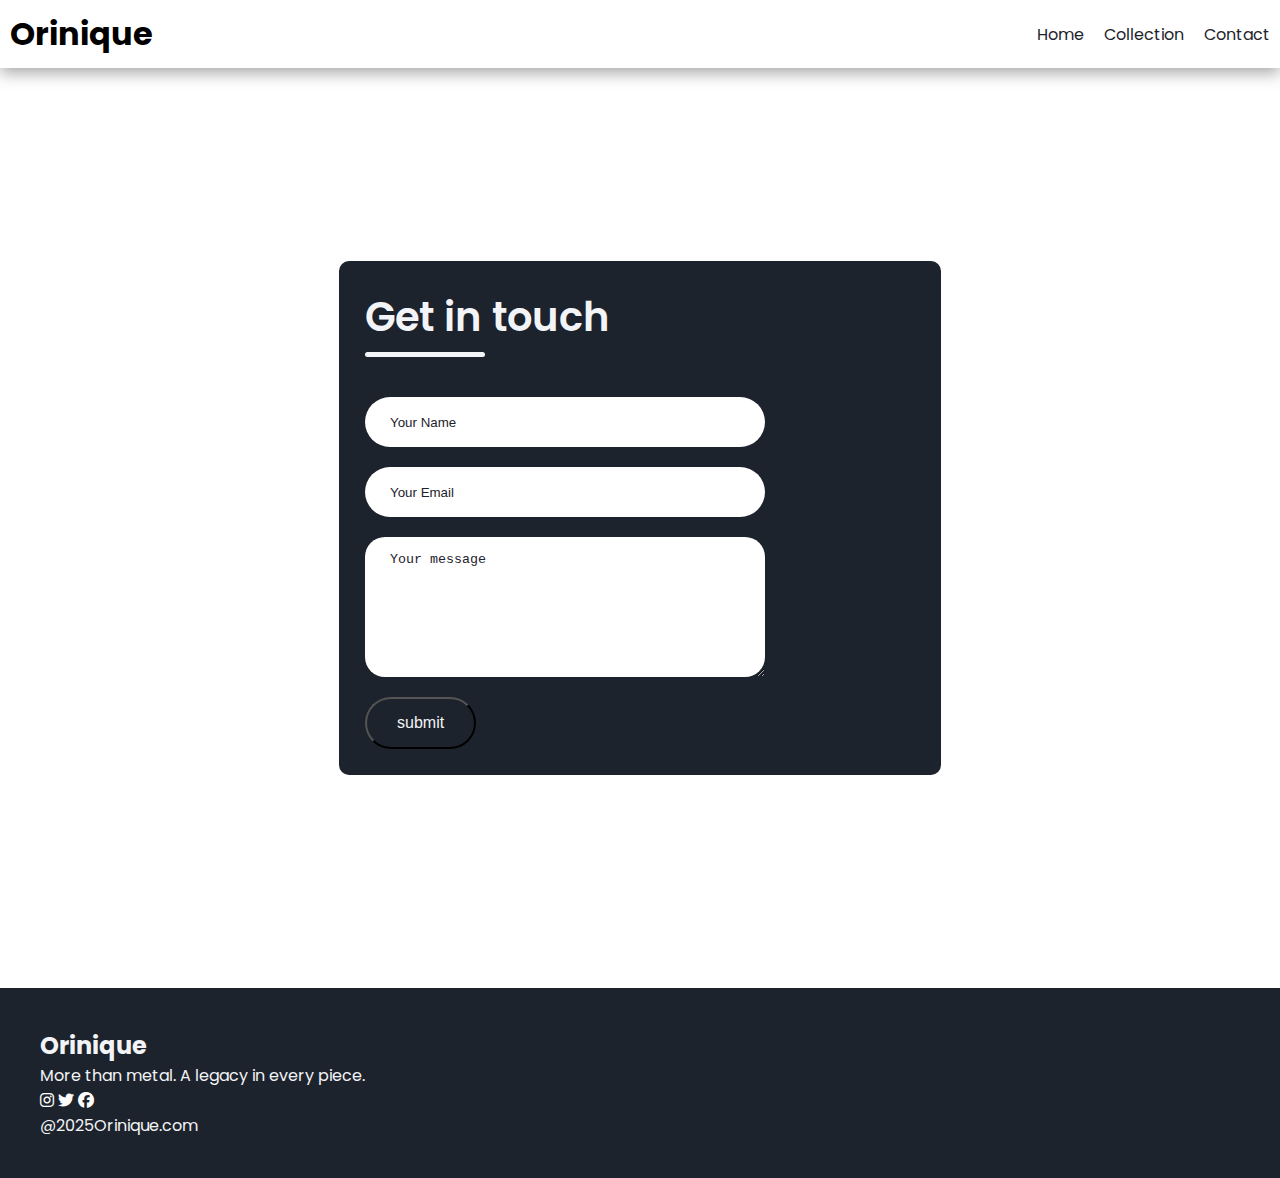
<file: contact.html>
<html>

<head>
    <meta charset="UTF-8">
    <meta name="viewport" content="width-device-width, initial-scale=1.0">
    <title>Orinique</title>
</head>

<body>
    <link rel="preconnect" href="https://fonts.googleapis.com">
    <link rel="preconnect" href="https://fonts.gstatic.com" crossorigin>
    <link
        href="https://fonts.googleapis.com/css2?family=Poppins:ital,wght@0,100;0,200;0,300;0,400;0,500;0,600;0,700;0,800;0,900;1,100;1,200;1,300;1,400;1,500;1,600;1,700;1,800;1,900&display=swap"
        rel="stylesheet">
    <link rel="stylesheet" href=" style.css">
    <link rel="stylesheet" href="https://cdnjs.cloudflare.com/ajax/libs/font-awesome/6.7.2/css/all.min.css"
        integrity="sha512-Evv84Mr4kqVGRNSgIGL/F/aIDqQb7xQ2vcrdIwxfjThSH8CSR7PBEakCr51Ck+w+/U6swU2Im1vVX0SVk9ABhg=="
        crossorigin="anonymous" referrerpolicy="no-referrer" />

    <nav class="navbar">
        <h1>Orinique</h1>
        <div class="navbar-links">
            <p class="navbar-link"><a href="index.html">Home</a></p>
            <p class="navbar-link"><a href="collection.html">Collection</a></p>
            <p class="navbar-link"><a href="contact.html">Contact</a></p>
        </div>
        <div class="navbar-menu-toggle" onclick="showNavbar()">
            <i class="fa-solid fa-bars"></i>
        </div>
    </nav>
    <div class="side-navbar">
        <p style="text-align: right;" onclick="closeNavbar()">
            <i class="fa-solid fa-xmark"></i>
        </p>

        <div class="side-navbar-links">
            <p class="side-navbar-link"><a href="index.html">Home</a></p>
            <p class="side-navbar-link"><a href="collection.html">Collection</a></p>
            <p class="side-navbar-link"><a href="contact.html">Contact</a></p>
        </div>
    </div>

    <div class="contact-container">
        <form action="https://api.web3forms.com/submit" method="POST"; class="contact-left" style="background-color: #1d232c; display: flex;  flex-direction: column;  padding: 2vw ; width: 70%;  max-width: 550px;  border-radius: 10px;">
            <div class="contact-left-title">
                <h2 style="color: #f2f4f7;">Get in touch</h2>
                <hr>
            </div>
            <input type="hidden" name="access_key" value="a66b855c-ec61-4997-8194-911c9d969f7c">
            <input type="text" name="name" placeholder="Your Name" class="contact-input" required>
            <input type="email" name="email" placeholder="Your Email" class="contact-input" required>
            <textarea name="message" placeholder="Your message" class="contact-input" required></textarea>
            <button type="submit">submit</button>
        </form>
    </div>
    <div class="footer">
        <div class="footer-container">
            <div class="footer-box-1">
                <h2 class="headingText">Orinique</h2>
                <p>More than metal. A legacy in every piece.</p>
                <div class="footer-icon-container">
                    <i class="fa-brands fa-instagram" style="color: white;"></i>
                    <i class="fa-brands fa-twitter" style="color: white;"></i>
                    <i class="fa-brands fa-facebook" style="color: white;"></i>
                </div>
            </div>
        </div>
        <p>@2025Orinique.com</p>
    </div>

    <script src="collection.js"></script>
</body>

</html>
</file>
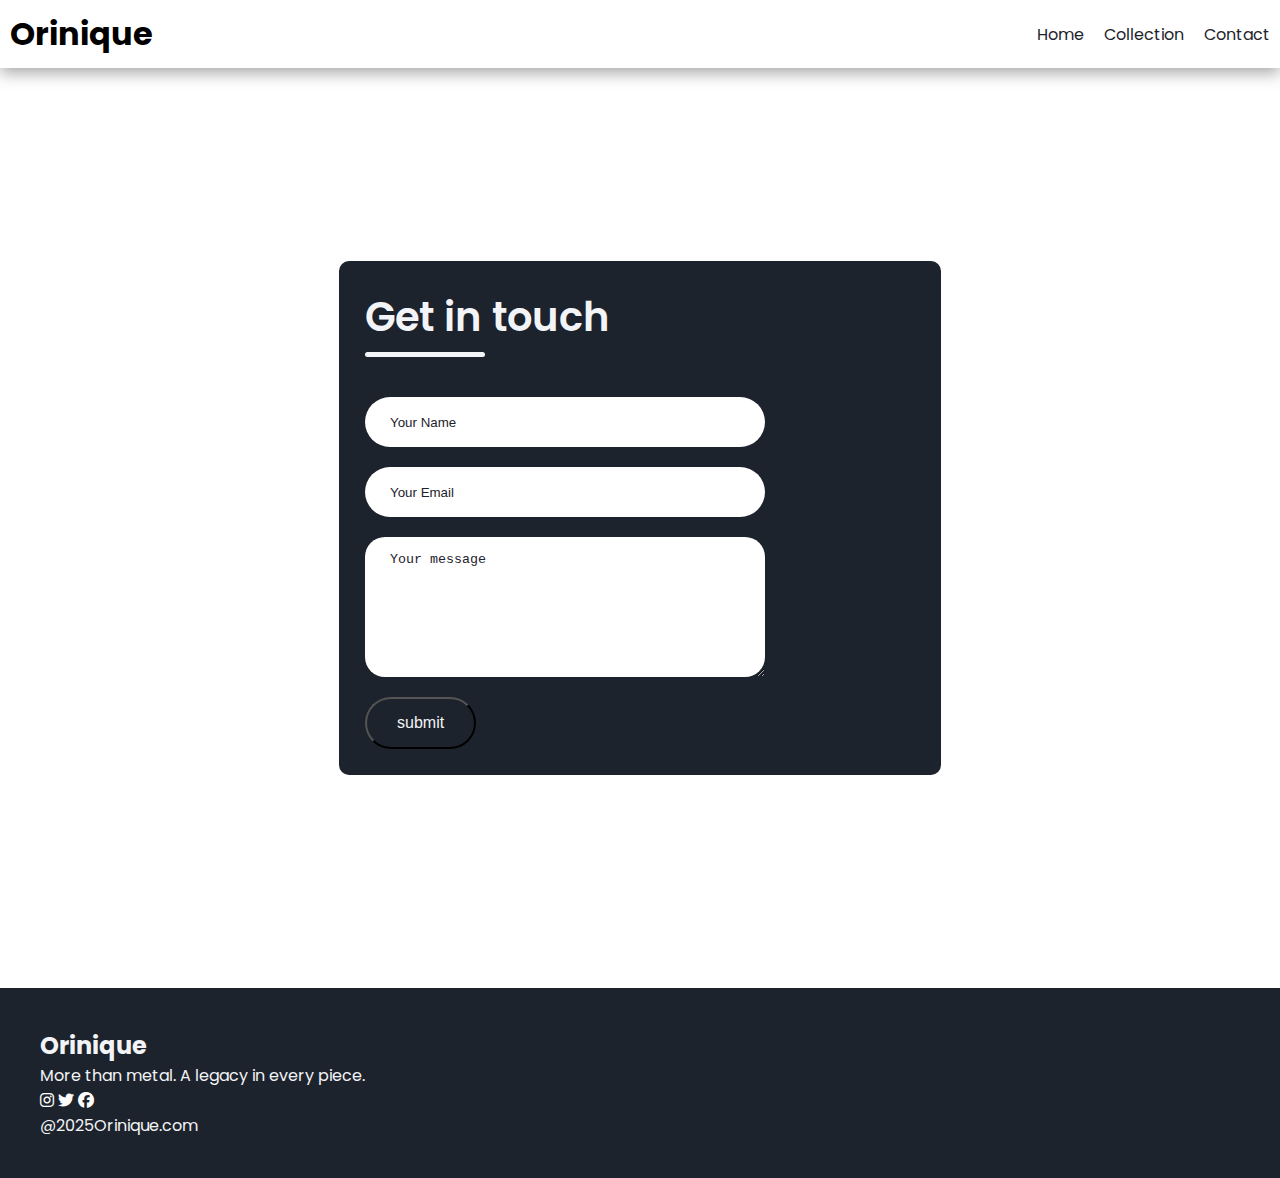
<file: e-com/contact.html>
<html>

<head>
    <meta charset="UTF-8">
    <meta name="viewport" content="width-device-width, initial-scale=1.0">
    <title>Orinique</title>
</head>

<body>
    <link rel="preconnect" href="https://fonts.googleapis.com">
    <link rel="preconnect" href="https://fonts.gstatic.com" crossorigin>
    <link
        href="https://fonts.googleapis.com/css2?family=Poppins:ital,wght@0,100;0,200;0,300;0,400;0,500;0,600;0,700;0,800;0,900;1,100;1,200;1,300;1,400;1,500;1,600;1,700;1,800;1,900&display=swap"
        rel="stylesheet">
    <link rel="stylesheet" href=" style.css">
    <link rel="stylesheet" href="https://cdnjs.cloudflare.com/ajax/libs/font-awesome/6.7.2/css/all.min.css"
        integrity="sha512-Evv84Mr4kqVGRNSgIGL/F/aIDqQb7xQ2vcrdIwxfjThSH8CSR7PBEakCr51Ck+w+/U6swU2Im1vVX0SVk9ABhg=="
        crossorigin="anonymous" referrerpolicy="no-referrer" />

    <nav class="navbar">
        <h1>Orinique</h1>
        <div class="navbar-links">
            <p class="navbar-link"><a href="index.html">Home</a></p>
            <p class="navbar-link"><a href="collection.html">Collection</a></p>
            <p class="navbar-link"><a href="contact.html">Contact</a></p>
        </div>
        <div class="navbar-menu-toggle" onclick="showNavbar()">
            <i class="fa-solid fa-bars"></i>
        </div>
    </nav>
    <div class="side-navbar">
        <p style="text-align: right;" onclick="closeNavbar()">
            <i class="fa-solid fa-xmark"></i>
        </p>

        <div class="side-navbar-links">
            <p class="side-navbar-link"><a href="index.html">Home</a></p>
            <p class="side-navbar-link"><a href="collection.html">Collection</a></p>
            <p class="side-navbar-link"><a href="contact.html">Contact</a></p>
        </div>
    </div>

    <div class="contact-container">
        <form action="https://api.web3forms.com/submit" method="POST"; class="contact-left" style="background-color: #1d232c; display: flex;  flex-direction: column;  padding: 2vw ; width: 70%;  max-width: 550px;  border-radius: 10px;">
            <div class="contact-left-title">
                <h2 style="color: #f2f4f7;">Get in touch</h2>
                <hr>
            </div>
            <input type="hidden" name="access_key" value="a66b855c-ec61-4997-8194-911c9d969f7c">
            <input type="text" name="name" placeholder="Your Name" class="contact-input" required>
            <input type="email" name="email" placeholder="Your Email" class="contact-input" required>
            <textarea name="message" placeholder="Your message" class="contact-input" required></textarea>
            <button type="submit">submit</button>
        </form>
    </div>
    <div class="footer">
        <div class="footer-container">
            <div class="footer-box-1">
                <h2 class="headingText">Orinique</h2>
                <p>More than metal. A legacy in every piece.</p>
                <div class="footer-icon-container">
                    <i class="fa-brands fa-instagram" style="color: white;"></i>
                    <i class="fa-brands fa-twitter" style="color: white;"></i>
                    <i class="fa-brands fa-facebook" style="color: white;"></i>
                </div>
            </div>
        </div>
        <p>@2025Orinique.com</p>
    </div>

    <script src="collection.js"></script>
</body>

</html>
</file>
<file: style.css>
*{
    padding: 0;
    margin: 0;
}

body{
    font-family: 'poppins', sans-serif;
}

.navbar{
    display: flex;
    justify-content: space-between;
    align-items: center;
    padding: 10px;
    box-shadow: rgba(0, 0, 0, 0.35) 0px 5px 15px;
}

.navbar-links{
    display: flex;
    column-gap: 20px;
}

.navbar-links a{
    text-decoration: none;
    color: #1d232c;
}

.navbar-links a:hover{
    text-decoration: underline;
    color: #1d232c;
}
.navbar-menu-toggle{
    display: none;
}



.side-navbar{
    background-color: #1d232c;
    width: 50%;
    height: 100%;
    position:fixed;
    top:0;
    left:-60%;
    padding: 20px;
    color:white;
    transition : 2s;
}
.side-navbar-link{
    margin-bottom: 30px;
}
.side-navbar-links a{
    text-decoration: none;
    color: white;
}
.side-navbar-links a:hover{
    text-decoration: underline;
}

.header{
    display: flex;
    justify-content:center ;
    gap: 50px;
    padding: 50px;
    
}


.header-button{
    padding-left: 20px;
    padding-right: 20px;
    padding-top: 10px;
    padding-bottom: 10px;
    margin-top: 10px;
    background-color:#1d232c;
    color: white;
    cursor: pointer;

}

.service{
    padding: 20px;
    justify-content: space-between;
    align-items: center;
}

.service-container-1{
    display: flex;
    justify-content: space-between;
    align-items: center;
}

.service-container-2{
    display:flex;
    justify-content: space-between;
    align-items: center;
    gap: 10px;
}

.service-container-2 div{
    background-color: #f2f4f7;
    border-radius: 5px; 
    padding: 10px;
}

.new-arrival{
    display: flex;
    justify-content: space-around;
    flex-wrap: wrap;
}

.new-arrival-container{
    position:relative;
    flex-basis: 20%;
}

.new-arrival button{
    padding-left: 10%;
    padding-right: 10%;
    padding-top: 5%;
    padding-bottom: 5%;
    margin-top: 10px;
    color: #1d232c;
    position:absolute;
    top: 50%;
    left:18%;
    border-radius: 10px;
    border: none;
}

.news{
    display: flex;
    align-items: center;
    margin-top: 20px;
    flex-direction: column;

}

.news input{
    padding: 11px;
    width: 80vw;
    margin-bottom: 10px;
    border: solid black 3px;
}

.news button{
    margin-top: 10px;
    color: #f2f4f7;
    background-color: #1d232c;
    border-radius:10px;
    padding: 10px;
}

.footer{
    margin-top: 20px;
    padding: 40px;
    background-color: #1d232c;
    color: #f2f4f7;
}

.product-section{
    margin-top: 20px;
}

.product-search{
    width:80%;
    border: solid black 2px;
    border-radius: 20px;
    display: flex;
    justify-content: space-between;
    align-items: center;
    padding: 10px;
    margin: auto;
}

.product-search input{
    border: none;
    background-color: transparent;
    width: 100%;
}

.product-search input:focus{
    outline: none;
}

.products{
    padding: 20px;
    display: flex;
    gap: 10px;
    flex-wrap: wrap;
    justify-content: space-around;
}
.product-box {
    width: calc(25% - 20px); /* 4 per row, minus gap */
    box-sizing: border-box;
    text-align: center;
}


.products-box img{
    border-radius: 10px;
}

.contact-container{
    height: 100vh;
    display: flex;
    align-items: center;
    justify-content: space-evenly;
}

.contact-left{
    display: flex;
    flex-direction: column;
    align-items: start;
    gap: 20px;;
}

.contact-left-title h2{
    font-weight: 600;
    color: #1d232c;
    font-size: 40px;
    margin-bottom: 5px;
}

.contact-left-title hr{
    border: none;
    width: 120px;
    height: 5px;
    background-color: #f2f4f7;
    border-radius: 10px;
    margin-bottom: 20px;
}

.contact-input{
    width: 400px;
    height: 50px;
    outline: #1d232c;
    padding-left: 25px;
    font-weight: 500;
    color: #1d232c;
    border-radius: 50px; 
    border: #1d232c;
}


.contact-left textarea{
    height: 140px;
    padding-top: 15px;
    border-radius: 20px;
}

.contact-input:focus{
    border: 2px solid #1d232c;
}

.contact-input::placeholder{
    color: #1d232c;
}

.contact-left button{
    display: flex;
    align-items: center;
    padding: 15px 30px;
    font-size: 16px;
    color: #f2f4f7;
    gap: 10px;
    margin: #f2f4f7;
    border-radius: 50px;
    background: #1d232c;
    cursor: pointer;
}

.contact-left button img{
    height: 15px;
}

.contact-right img{
    width: 500px;
}


.contact-container{
    width: 100%;
    height: 100vh;
    display: flex;
    align-items: center;
    justify-content: center;
}

@media screen  and (max-width:600px){
        .navbar-menu-toggle{
            display: block;
        }

        .navbar-links{
            display: none;
        }
        .header-image{
            display: none;
        }
        .service-container-1{
            display: none;
        }
        .service-container-2{
            flex-direction: column;
        }
}
</file>
<file: e-com/style.css>
*{
    padding: 0;
    margin: 0;
}

body{
    font-family: 'poppins', sans-serif;
}

.navbar{
    display: flex;
    justify-content: space-between;
    align-items: center;
    padding: 10px;
    box-shadow: rgba(0, 0, 0, 0.35) 0px 5px 15px;
}

.navbar-links{
    display: flex;
    column-gap: 20px;
}

.navbar-links a{
    text-decoration: none;
    color: #1d232c;
}

.navbar-links a:hover{
    text-decoration: underline;
    color: #1d232c;
}
.navbar-menu-toggle{
    display: none;
}



.side-navbar{
    background-color: #1d232c;
    width: 50%;
    height: 100%;
    position:fixed;
    top:0;
    left:-60%;
    padding: 20px;
    color:white;
    transition : 2s;
}
.side-navbar-link{
    margin-bottom: 30px;
}
.side-navbar-links a{
    text-decoration: none;
    color: white;
}
.side-navbar-links a:hover{
    text-decoration: underline;
}

.header{
    display: flex;
    justify-content:center ;
    gap: 50px;
    padding: 50px;
    
}


.header-button{
    padding-left: 20px;
    padding-right: 20px;
    padding-top: 10px;
    padding-bottom: 10px;
    margin-top: 10px;
    background-color:#1d232c;
    color: white;
    cursor: pointer;

}

.service{
    padding: 20px;
    justify-content: space-between;
    align-items: center;
}

.service-container-1{
    display: flex;
    justify-content: space-between;
    align-items: center;
}

.service-container-2{
    display:flex;
    justify-content: space-between;
    align-items: center;
    gap: 10px;
}

.service-container-2 div{
    background-color: #f2f4f7;
    border-radius: 5px; 
    padding: 10px;
}

.new-arrival{
    display: flex;
    justify-content: space-around;
    flex-wrap: wrap;
}

.new-arrival-container{
    position:relative;
    flex-basis: 20%;
}

.new-arrival button{
    padding-left: 10%;
    padding-right: 10%;
    padding-top: 5%;
    padding-bottom: 5%;
    margin-top: 10px;
    color: #1d232c;
    position:absolute;
    top: 50%;
    left:18%;
    border-radius: 10px;
    border: none;
}

.news{
    display: flex;
    align-items: center;
    margin-top: 20px;
    flex-direction: column;

}

.news input{
    padding: 11px;
    width: 80vw;
    margin-bottom: 10px;
    border: solid black 3px;
}

.news button{
    margin-top: 10px;
    color: #f2f4f7;
    background-color: #1d232c;
    border-radius:10px;
    padding: 10px;
}

.footer{
    margin-top: 20px;
    padding: 40px;
    background-color: #1d232c;
    color: #f2f4f7;
}

.product-section{
    margin-top: 20px;
}

.product-search{
    width:80%;
    border: solid black 2px;
    border-radius: 20px;
    display: flex;
    justify-content: space-between;
    align-items: center;
    padding: 10px;
    margin: auto;
}

.product-search input{
    border: none;
    background-color: transparent;
    width: 100%;
}

.product-search input:focus{
    outline: none;
}

.products{
    padding: 20px;
    display: flex;
    gap: 10px;
    flex-wrap: wrap;
    justify-content: space-around;
}
.product-box {
    width: calc(25% - 20px); /* 4 per row, minus gap */
    box-sizing: border-box;
    text-align: center;
}


.products-box img{
    border-radius: 10px;
}

.contact-container{
    height: 100vh;
    display: flex;
    align-items: center;
    justify-content: space-evenly;
}

.contact-left{
    display: flex;
    flex-direction: column;
    align-items: start;
    gap: 20px;;
}

.contact-left-title h2{
    font-weight: 600;
    color: #1d232c;
    font-size: 40px;
    margin-bottom: 5px;
}

.contact-left-title hr{
    border: none;
    width: 120px;
    height: 5px;
    background-color: #f2f4f7;
    border-radius: 10px;
    margin-bottom: 20px;
}

.contact-input{
    width: 400px;
    height: 50px;
    outline: #1d232c;
    padding-left: 25px;
    font-weight: 500;
    color: #1d232c;
    border-radius: 50px; 
    border: #1d232c;
}


.contact-left textarea{
    height: 140px;
    padding-top: 15px;
    border-radius: 20px;
}

.contact-input:focus{
    border: 2px solid #1d232c;
}

.contact-input::placeholder{
    color: #1d232c;
}

.contact-left button{
    display: flex;
    align-items: center;
    padding: 15px 30px;
    font-size: 16px;
    color: #f2f4f7;
    gap: 10px;
    margin: #f2f4f7;
    border-radius: 50px;
    background: #1d232c;
    cursor: pointer;
}

.contact-left button img{
    height: 15px;
}

.contact-right img{
    width: 500px;
}


.contact-container{
    width: 100%;
    height: 100vh;
    display: flex;
    align-items: center;
    justify-content: center;
}

@media screen  and (max-width:600px){
        .navbar-menu-toggle{
            display: block;
        }

        .navbar-links{
            display: none;
        }
        .header-image{
            display: none;
        }
        .service-container-1{
            display: none;
        }
        .service-container-2{
            flex-direction: column;
        }
}
</file>
